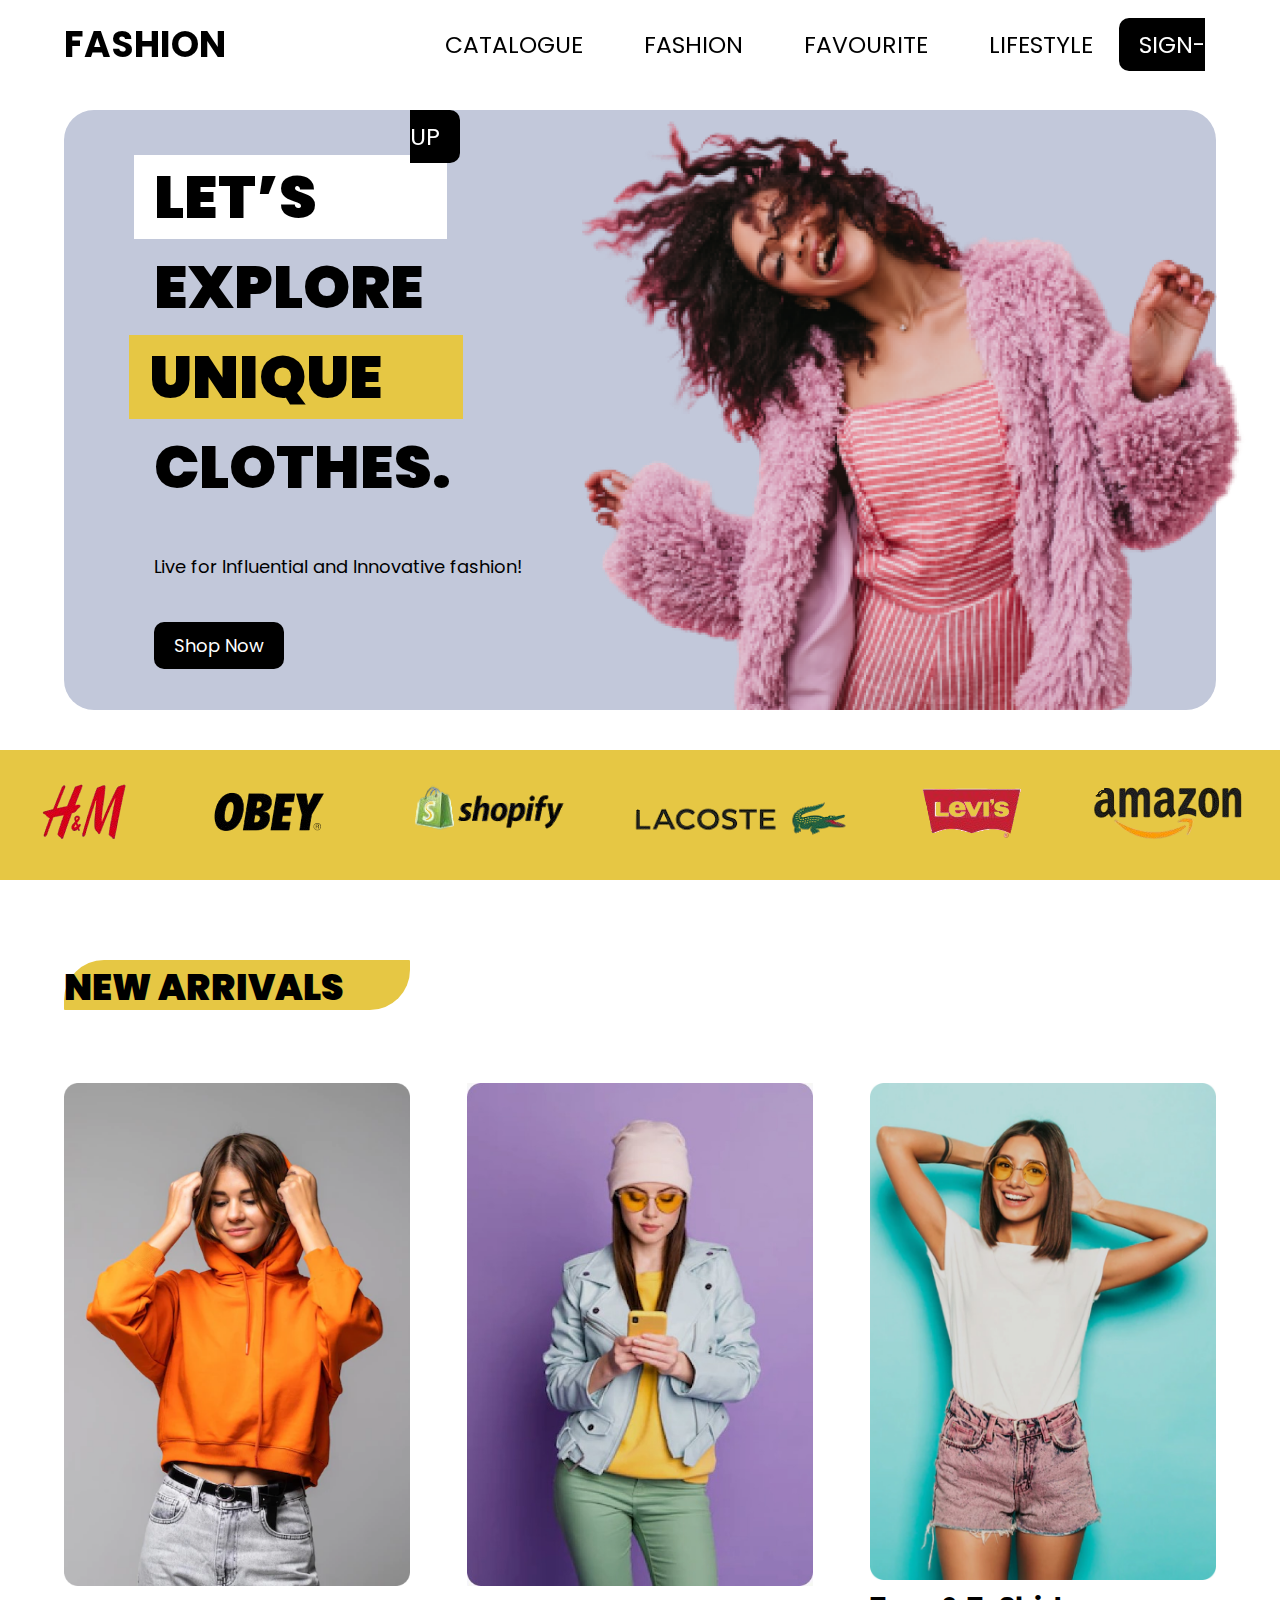
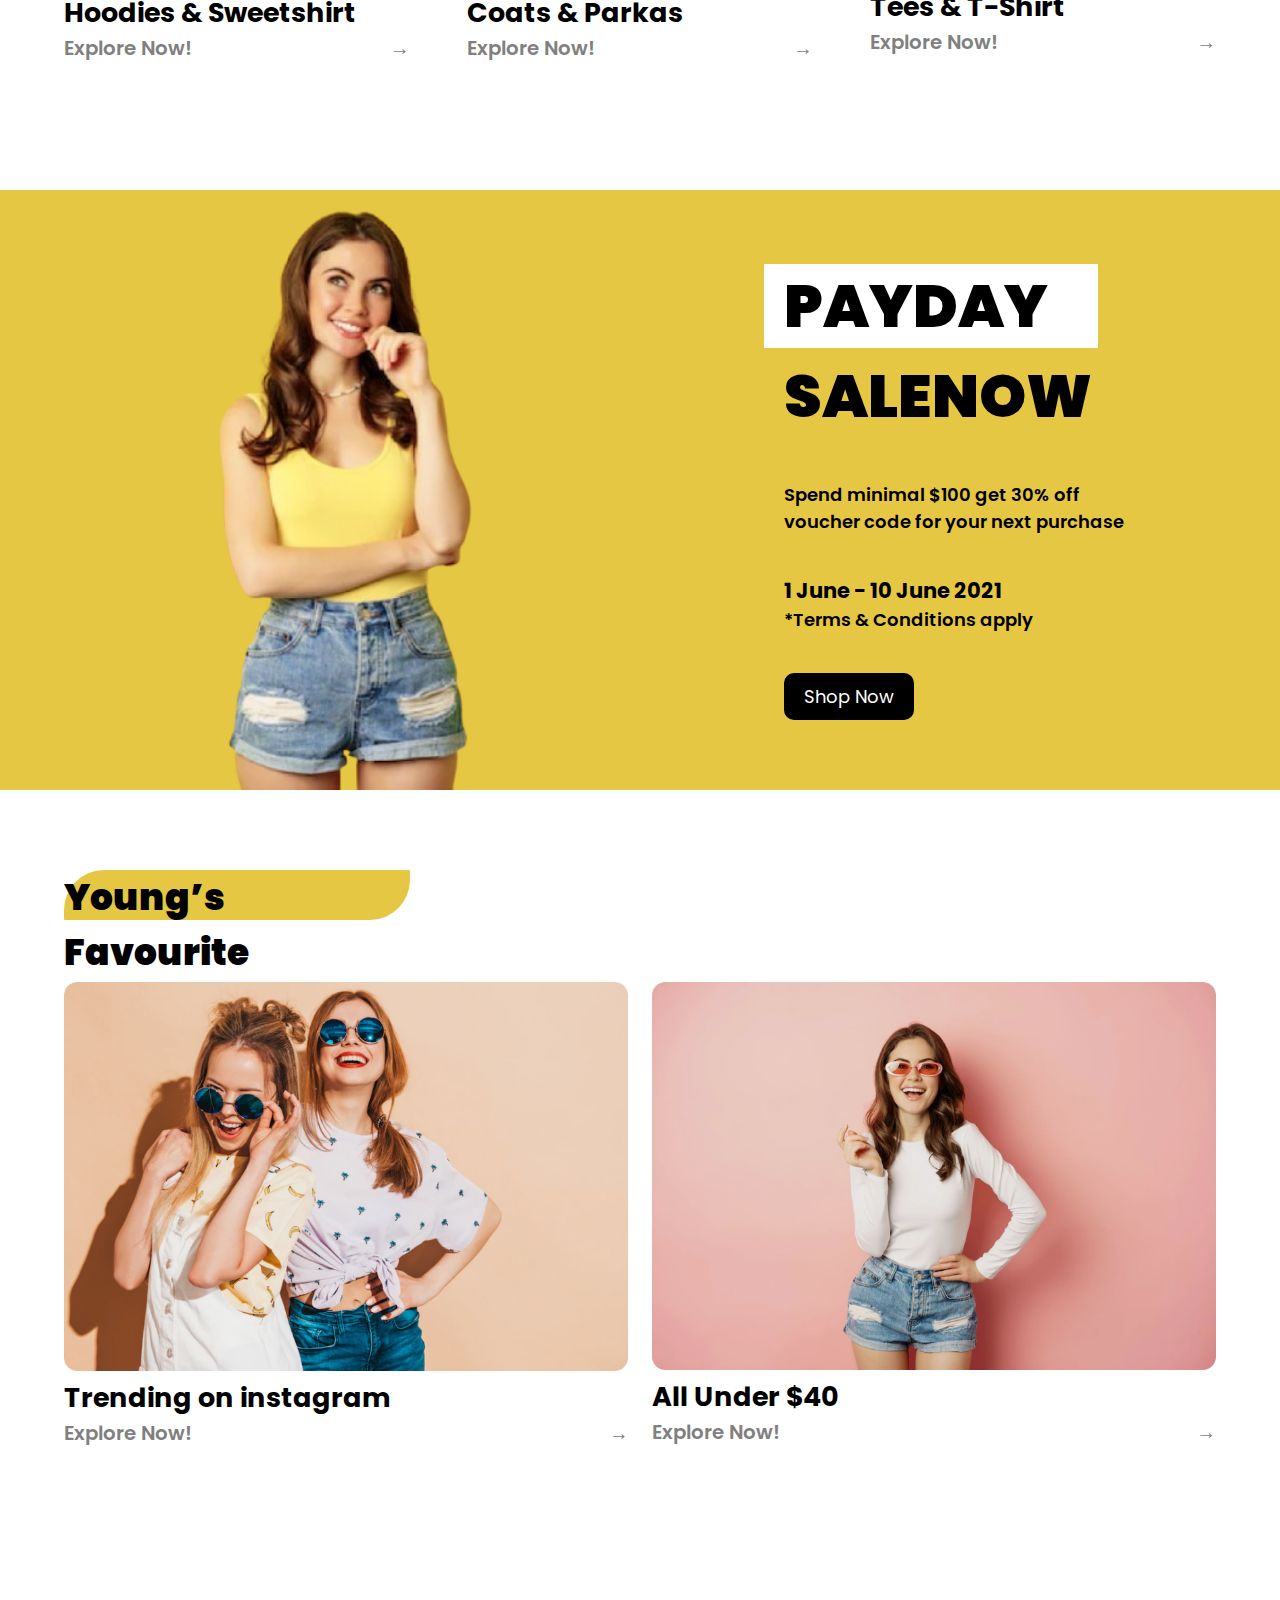
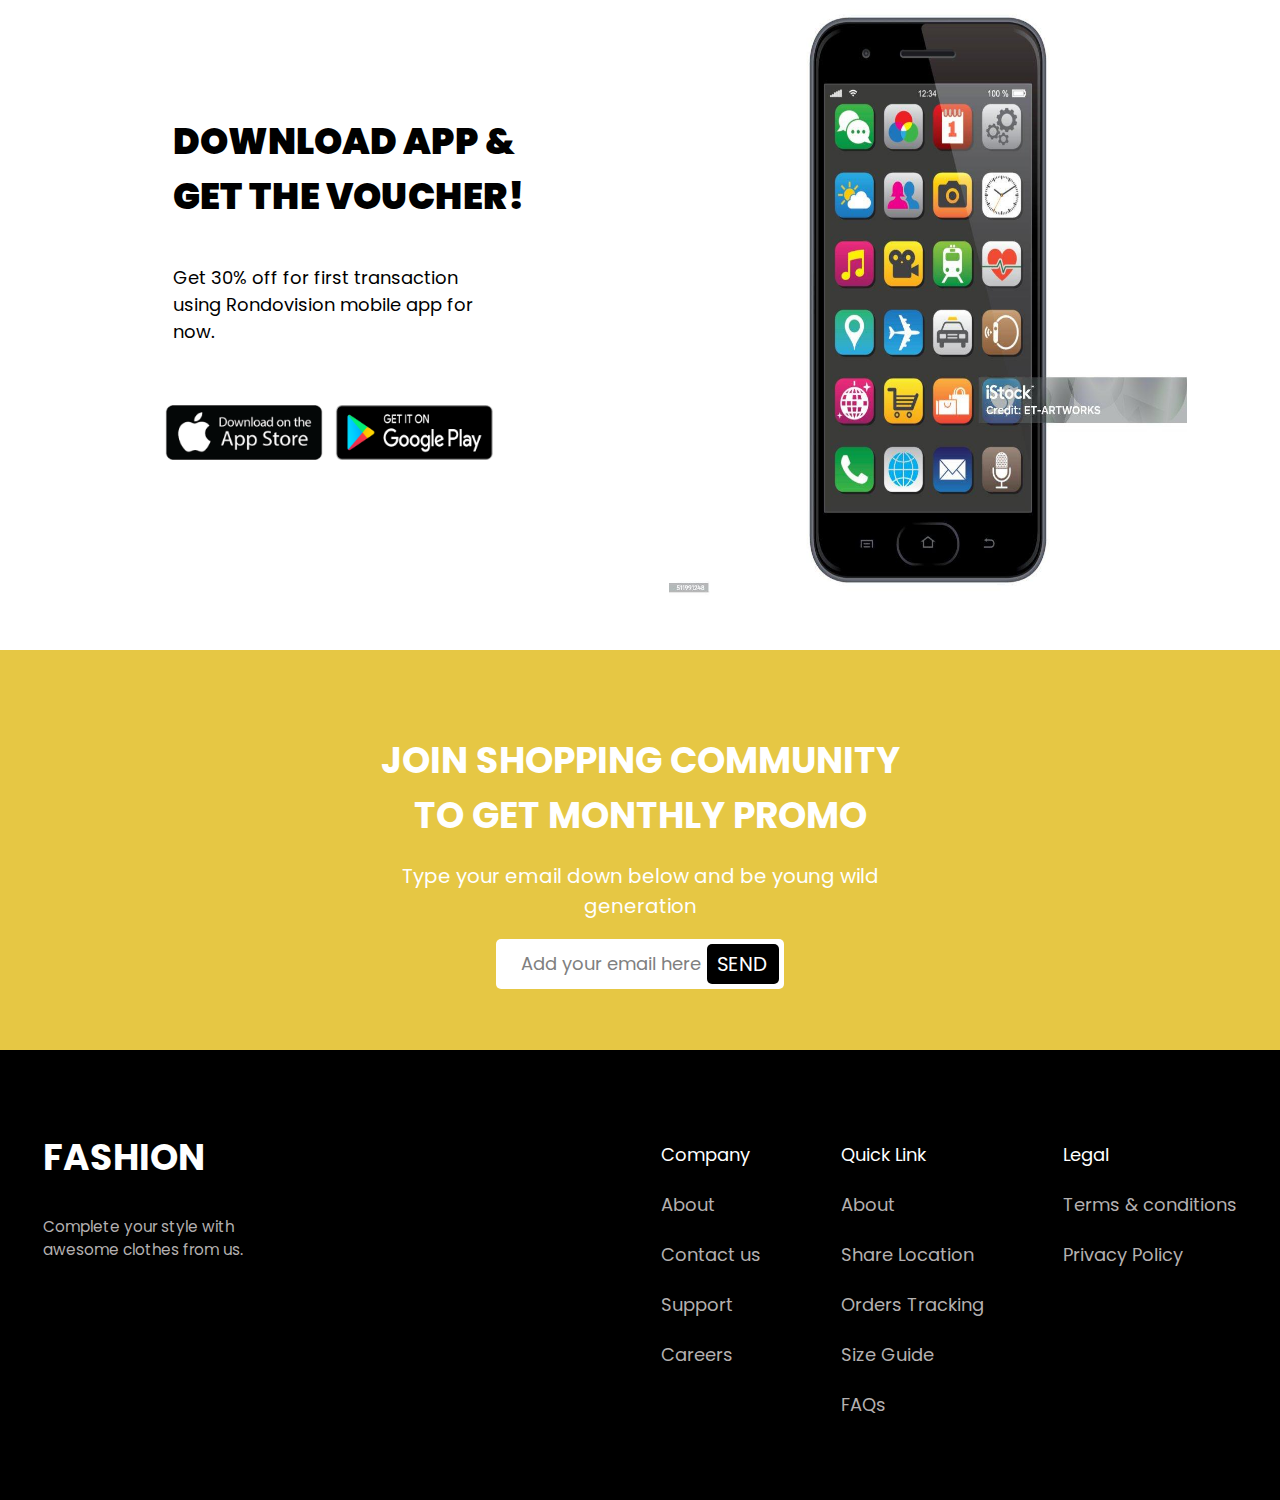
<file: index.html>
<!DOCTYPE html>
<html lang="en">
<head>
    <meta charset="UTF-8">
    <meta name="viewport" content="width=device-width, initial-scale=1.0">
    <title>FASHION</title>
    <link rel="stylesheet" href="CSS/style.css">
    <link rel="stylesheet" href="https://cdnjs.cloudflare.com/ajax/libs/font-awesome/6.6.0/css/all.min.css" integrity="sha512-Kc323vGBEqzTmouAECnVceyQqyqdsSiqLQISBL29aUW4U/M7pSPA/gEUZQqv1cwx4OnYxTxve5UMg5GT6L4JJg==" crossorigin="anonymous" referrerpolicy="no-referrer" />
</head>
<body>

    <div id="nav">
        <div class="logo">
            <h1>FASHION</h1>
        </div>
        <div class="nav-bar">
            <ul>
                <li><a href="catalogue.html">CATALOGUE</a></li>
                <li><a href="#">FASHION</a></li>
                <li><a href="#">FAVOURITE</a></li>
                <li><a href="#">LIFESTYLE</a></li>
                <li class="sign"><a href="index.html">SIGN-UP</a></li> 
            </ul>
        </div>
    </div>

    <div class="header">
        <div class="title">
            <div>
                <h1><span class="lets">LET’S</span> EXPLORE <span class="unique">UNIQUE</span> CLOTHES.</h1>
            </div>
            <div>
                <p>Live for Influential and Innovative fashion!</p>
            </div>
            <div class="shop">
                <a href="#">Shop Now</a>
            </div>
        </div>
        <div class="title-image">
            <img src="images/incendiary-fantastically-beautiful-girl-coat-eco-fur-moves-fun-picture-lovely-lady-pink-clothes-removebg-preview 1.png" alt="">
        </div>
    </div>
    
    <div class="ecommerce">
        <div>
            <img src="images/Rectangle_36-removebg-preview.png" alt="">
        </div>
        <div>
            <img src="images/Rectangle_44-removebg-preview.png" alt="">
        </div>
        <div>
            <img src="images/Rectangle_38-removebg-preview.png" alt="">
        </div>
        <div>
            <img src="images/Rectangle_45-removebg-preview.png" alt="">
        </div>
        <div>
            <img src="images/Rectangle_43-removebg-preview.png" alt="">
        </div>
        <div>
            <img src="images/Rectangle_41-removebg-preview (1).png" alt="">
        </div>
    </div>
    
    <div class="arrivals">
        <div class="heading">
            <h1>NEW ARRIVALS</h1>
        </div>
        <div class="carts">
            <div class="cart">
                <div class="image">
                    <img src="images/Rectangle 20.png" alt="">
                </div>
                <div class="hoodies">
                    <h2>Hoodies & Sweetshirt</h2>
                </div>
                <div class="explore">
                    <div>
                        <p>Explore Now!</p>
                    </div>
                    <div>
                        <p>&rightarrow;</p>
                    </div>
                </div>
            </div>
            <div class="cart">
                <div class="image">
                    <img src="images/c3e86705-0888-4410-a743-6cdefcfd07ff.jfif" alt="">
                </div>
                <div class="hoodies">
                    <h2>Coats & Parkas</h2>
                </div>
                <div class="explore">
                    <div>
                        <p>Explore Now!</p>
                    </div>
                    <div>
                        <p>&rightarrow;</p>
                    </div>
                </div>
            </div>
            <div class="cart">
                <div class="image">
                    <img src="images/Rectangle 22.jpg" alt="">
                </div>
                <div class="hoodies">
                    <h2>Tees & T-Shirt</h2>
                </div>
                <div class="explore">
                    <div>
                        <p>Explore Now!</p>
                    </div>
                    <div>
                        <p>&rightarrow;</p>
                    </div>
                </div>
            </div>
        </div>
    </div>
    
    <div class="sail">
        <div class="title-image sail-image">
            <img src="images/image_12-removebg-preview.png" alt="">
        </div>
        <div class="title sail-title">
            <div>
                <h1><span class="lets payday">PAYDAY</span> SALENOW</h1>
            </div>
            <div>
                <p>Spend minimal $100 get 30% off voucher code for your next purchase</p>
            </div>
            <div>
                <h3>1 June - 10 June 2021</h3>
                <p>*Terms & Conditions apply</p>
            </div>
    
            <div class="shop">
                <a href="#">Shop Now</a>
            </div>
        </div>
    </div>
    
    <div class="Favourite">
        <div class="heading">
            <h1>Young’s Favourite</h1>
        </div>
        <div class="carts">
            <div class="cart cart1">
                <div class="image">
                    <img src="images/Rectangle 50.jpg" alt="">
                </div>
                <div class="hoodies">
                    <h2>Trending on instagram</h2>
                </div>
                <div class="explore">
                    <div>
                        <p>Explore Now!</p>
                    </div>
                    <div>
                        <p>&rightarrow;</p>
                    </div>
                </div>
            </div>
            <div class="cart cart1">
                <div class="image">
                    <img src="images/Rectangle 49.png" alt="">
                </div>
                <div class="hoodies">
                    <h2>All Under $40</h2>
                </div>
                <div class="explore">
                    <div>
                        <p>Explore Now!</p>
                    </div>
                    <div>
                        <p>&rightarrow;</p>
                    </div>
                </div>
            </div>
        </div>
    </div>
    
    <div class="download">
        <div class="app">
            <div>
                <h1>DOWNLOAD APP &  GET THE VOUCHER!</h1>
            </div>
            <div>
                <p>Get 30% off for first transaction using Rondovision mobile app for now.</p>
            </div>
            <div class="apps">
                <div>
                    <img src="images/Rectangle 55.png" alt="">
                </div>
                <div>
                    <img src="images/Rectangle 18.png" alt="">
                </div>
            </div>
        </div>
        <div class="mobile">
            <img src="images/mob.jfif" alt="">
        </div>
    </div>
    
    <div class="footer">
        <div class="top">
            <div>
                <h1>JOIN SHOPPING COMMUNITY TO GET MONTHLY PROMO</h1>
            </div>
            <div>
                <p>Type your email down below and be young wild generation</p>
            </div>
            <div class="mail">
                <p class="add">Add your email here</p>
                <p class="send">SEND</p>
            </div>
            
        </div>
        <div class="bottom">
            <div class="left">
                <div>
                    <h1>FASHION</h1>
                </div>
                <div>
                    <p>Complete your style with awesome clothes from us.</p>
                </div>
                <div class="icons">
                    <ul>
                        <li>
                            <a href="https://www.facebook.com" target="_blank"><i class="fa-brands fa-square-facebook fa-2xl" style="color: #E6C744;"></i></a>
                        </li>
                        <li>
                            <a href="https://www.instagram.com" target="_blank"><i class="fa-brands fa-square-instagram fa-2xl" style="color: #E6C744;"></i></a>
                        </li>
                        <li>
                            <a href="https://www.twitter.com" target="_blank"><i class="fa-brands fa-square-twitter fa-2xl" style="color: #FFD43B;"></i></a>
                        </li>
                        <li>
                            <a href="https://www.linkedin.com" target="_blank"><i class="fa-brands fa-linkedin fa-2xl" style="color: #FFD43B;"></i></a>
                        </li>
                        
                    </ul>
                </div>
            </div>
            
            <div class="right">
                <div>
                    <dl>
                        <dt>Company</dt>
                        <dd>About</dd>
                        <dd>Contact us</dd>
                        <dd>Support</dd>
                        <dd>Careers</dd>
                    </dl>
                </div>
                <div>
                    <dl>
                        <dt>Quick Link</dt>
                        <dd>About</dd>
                        <dd>Share Location</dd>
                        <dd>Orders Tracking</dd>
                        <dd>Size Guide</dd>
                        <dd>FAQs</dd>
                    </dl>
                </div>
                <div>
                    <dl>
                        <dt>Legal</dt>
                        <dd>Terms & conditions</dd>
                        <dd>Privacy Policy</dd>
                    </dl>
                </div>
            </div>
        </div>
    </div>
    
    <script src="JS/script.js"></script>
</body>
</html>
</file>
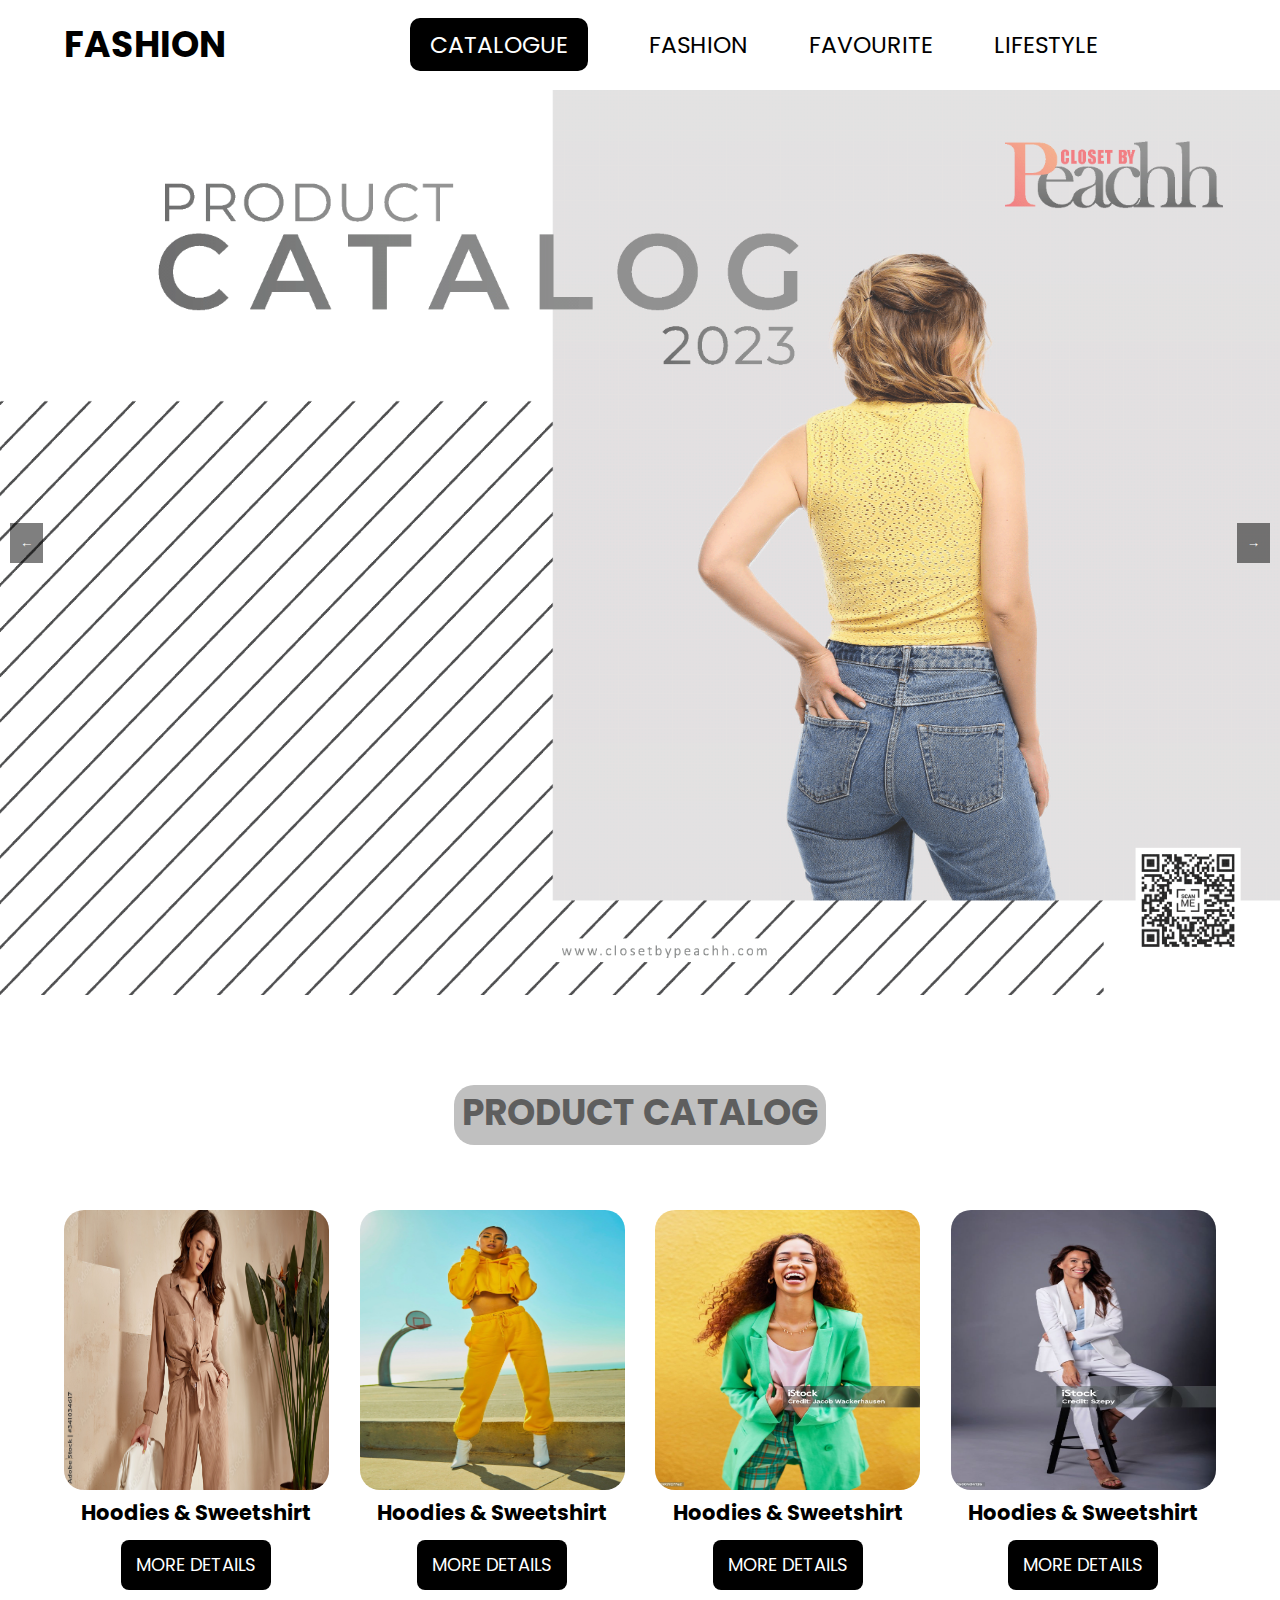
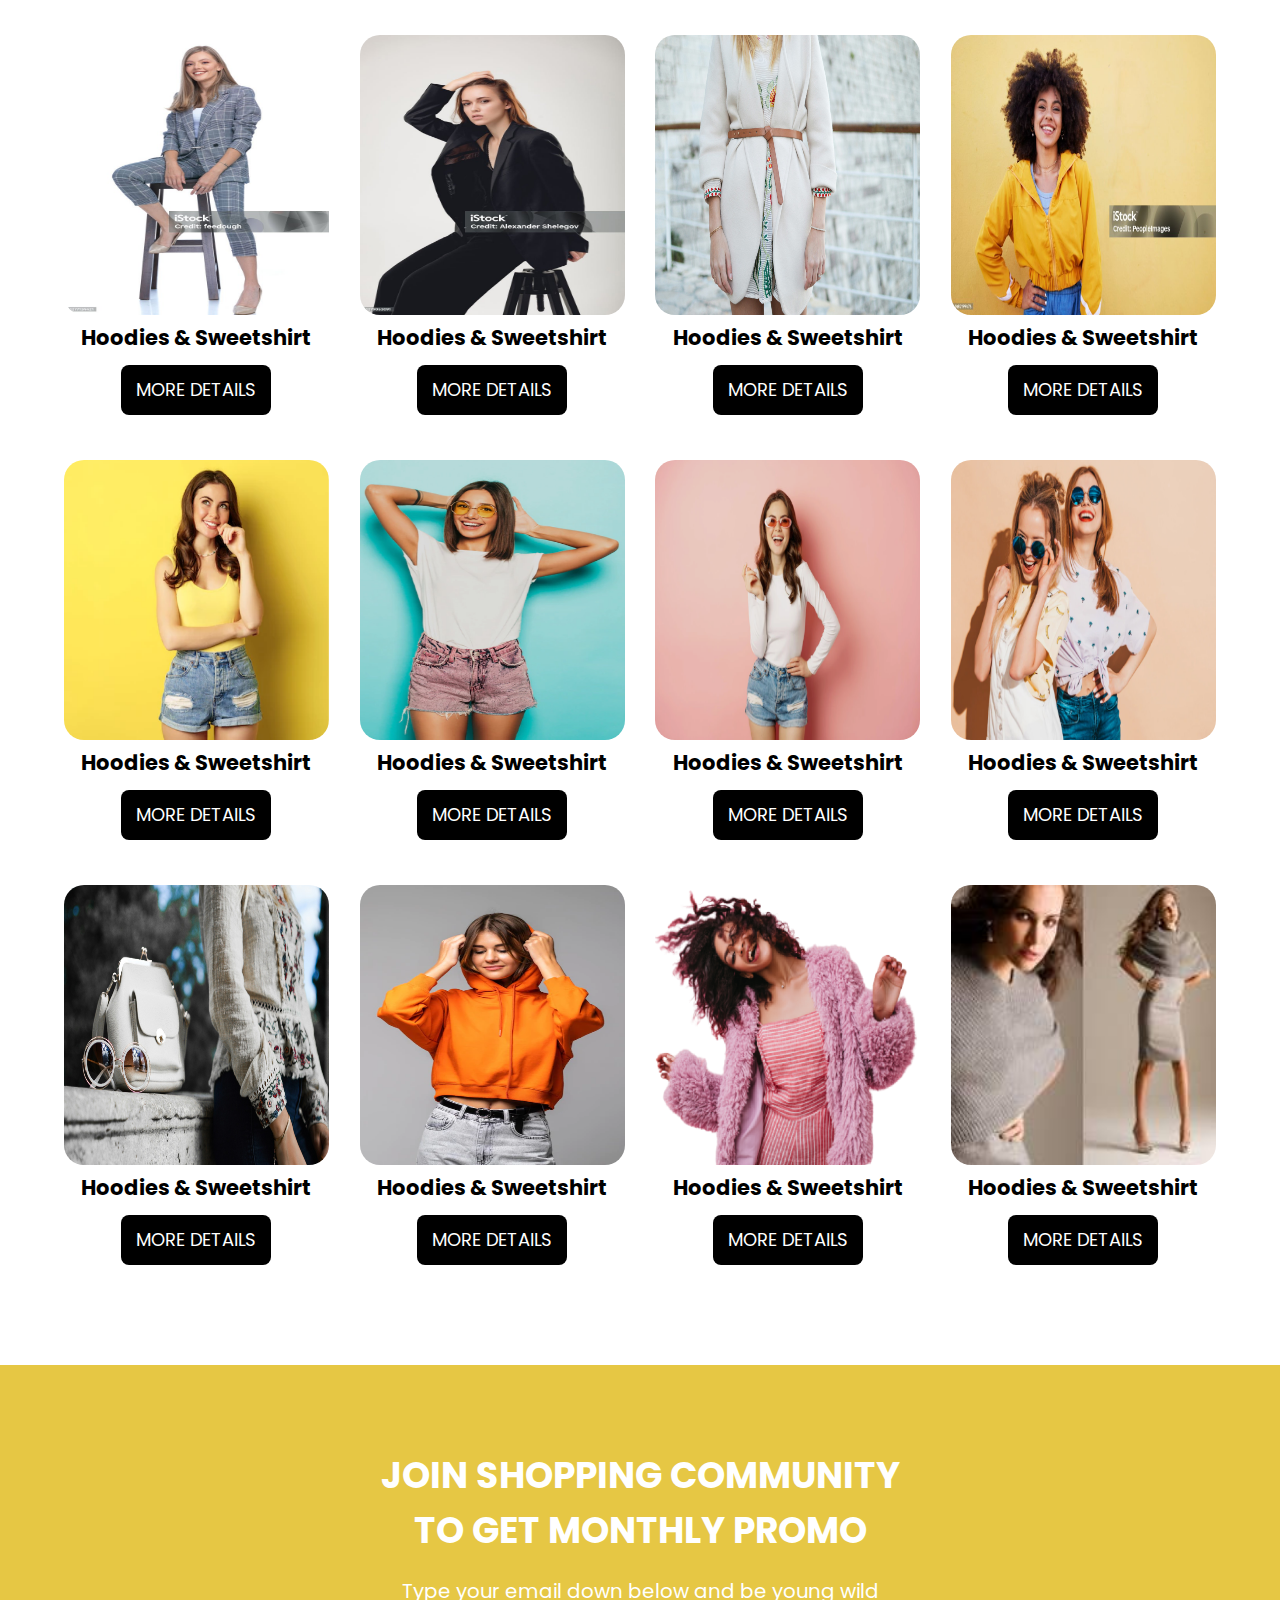
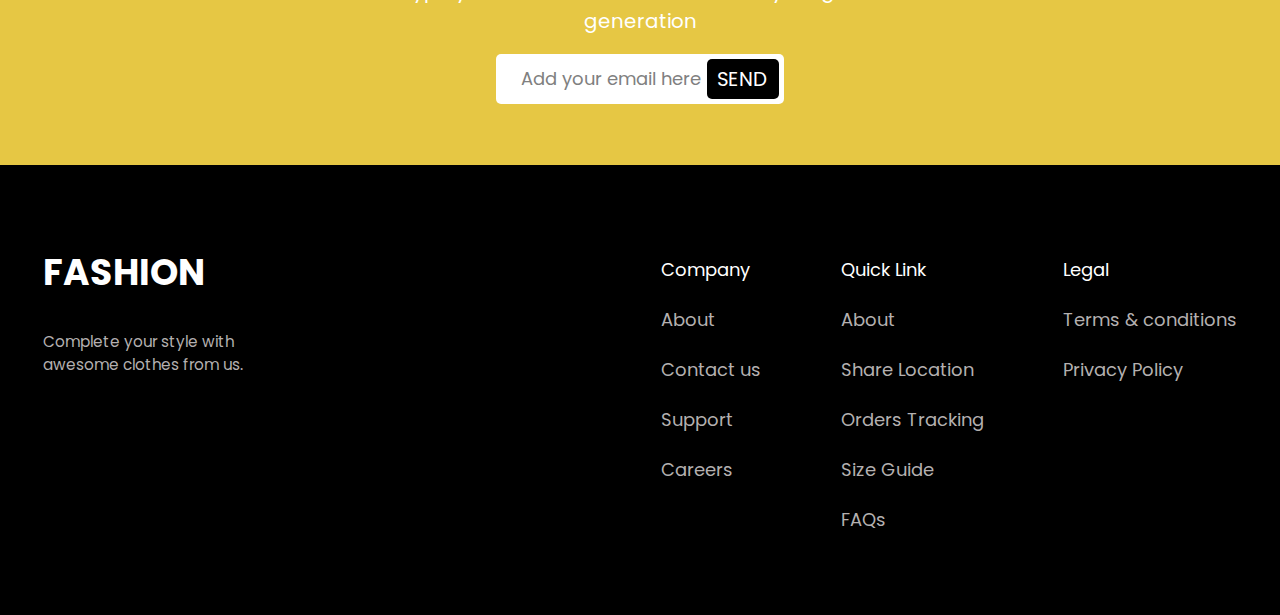
<file: catalogue.html>
<!DOCTYPE html>
<html lang="en">
<head>
    <meta charset="UTF-8">
    <meta name="viewport" content="width=device-width, initial-scale=1.0">
    <title>catalogue</title>
    <link rel="stylesheet" href="CSS/catalogue.css">
    <link rel="stylesheet" href="https://cdnjs.cloudflare.com/ajax/libs/font-awesome/6.6.0/css/all.min.css" integrity="sha512-Kc323vGBEqzTmouAECnVceyQqyqdsSiqLQISBL29aUW4U/M7pSPA/gEUZQqv1cwx4OnYxTxve5UMg5GT6L4JJg==" crossorigin="anonymous" referrerpolicy="no-referrer" />
</head>
<body>
    <div class="nav">
        <div class="logo">
            <h1>FASHION</h1>
        </div>
        <div class="nav-bar">
            <ul>
                <li class="cat"><a href="index.html">CATALOGUE</a></li>
                <li><a href="#">FASHION</a></li>
                <li><a href="#">FAVOURITE</a></li>
                <li><a href="#">LIFESTYLE</a></li>
                <li><a href="#">SIGN-UP</a></li>
            </ul>
        </div>
    </div>
    
    <div class="carousel">
        <button class="prev" >&leftarrow;</button>
        <div class="carousel-images">
            <img src="images/catalogue/b135d2162241531.Y3JvcCwzMTcxLDI0ODEsMTY0LDA.png" alt="Image 1" class="carousel-slide">
            <img src="images/catalogue/477bc5d1-featured-image.jpg" alt="Image 2" class="carousel-slide">
        </div>
        <button class="next">&rightarrow;</button>
    </div>
    
    <div class="content">
        <div class="product">
            <h1>PRODUCT CATALOG</h1>
        </div>
        <div class="cards">
            <div class="card">
                <div class="image">
                    <img src="images/catalogue/6.jpg" alt="">
                </div>
                <div class="img-title">
                    <h3>Hoodies & Sweetshirt</h3>
                </div>
                <div class="details">
                    <p>MORE DETAILS</p>
                </div>
            </div>
            <div class="card">
                <div class="image">
                    <img src="images/catalogue/7.jpeg" alt="">
                </div>
                <div class="img-title">
                    <h3>Hoodies & Sweetshirt</h3>
                </div>
                <div class="details">
                    <p>MORE DETAILS</p>
                </div>
            </div>
            <div class="card">
                <div class="image">
                    <img src="images/catalogue/5.jpeg" alt="">
                </div>
                <div class="img-title">
                    <h3>Hoodies & Sweetshirt</h3>
                </div>
                <div class="details">
                    <p>MORE DETAILS</p>
                </div>
            </div>
            <div class="card">
                <div class="image">
                    <img src="images/catalogue/2.jpeg" alt="">
                </div>
                <div class="img-title">
                    <h3>Hoodies & Sweetshirt</h3>
                </div>
                <div class="details">
                    <p>MORE DETAILS</p>
                </div>
            </div>
            <div class="card">
                <div class="image">
                    <img src="images/catalogue/1.jpeg" alt="">
                </div>
                <div class="img-title">
                    <h3>Hoodies & Sweetshirt</h3>
                </div>
                <div class="details">
                    <p>MORE DETAILS</p>
                </div>
            </div>
            <div class="card">
                <div class="image">
                    <img src="images/catalogue/3.jpeg" alt="">
                </div>
                <div class="img-title">
                    <h3>Hoodies & Sweetshirt</h3>
                </div>
                <div class="details">
                    <p>MORE DETAILS</p>
                </div>
            </div>
            <div class="card">
                <div class="image">
                    <img src="images/catalogue/4.jpeg" alt="">
                </div>
                <div class="img-title">
                    <h3>Hoodies & Sweetshirt</h3>
                </div>
                <div class="details">
                    <p>MORE DETAILS</p>
                </div>
            </div>
            <div class="card">
                <div class="image">
                    <img src="images/catalogue/8.jpeg" alt="">
                </div>
                <div class="img-title">
                    <h3>Hoodies & Sweetshirt</h3>
                </div>
                <div class="details">
                    <p>MORE DETAILS</p>
                </div>
            </div>
            <div class="card">
                <div class="image">
                    <img src="images/catalogue/image 12.png" alt="">
                </div>
                <div class="img-title">
                    <h3>Hoodies & Sweetshirt</h3>
                </div>
                <div class="details">
                    <p>MORE DETAILS</p>
                </div>
            </div>
            <div class="card">
                <div class="image">
                    <img src="images/catalogue/Rectangle 22.jpg" alt="">
                </div>
                <div class="img-title">
                    <h3>Hoodies & Sweetshirt</h3>
                </div>
                <div class="details">
                    <p>MORE DETAILS</p>
                </div>
            </div>
            <div class="card">
                <div class="image">
                    <img src="images/catalogue/Rectangle 49.png" alt="">
                </div>
                <div class="img-title">
                    <h3>Hoodies & Sweetshirt</h3>
                </div>
                <div class="details">
                    <p>MORE DETAILS</p>
                </div>
            </div>
            <div class="card">
                <div class="image">
                    <img src="images/catalogue/Rectangle 50.jpg" alt="">
                </div>
                <div class="img-title">
                    <h3>Hoodies & Sweetshirt</h3>
                </div>
                <div class="details">
                    <p>MORE DETAILS</p>
                </div>
            </div>
            <div class="card">
                <div class="image">
                    <img src="images/catalogue/9.jpeg" alt="">
                </div>
                <div class="img-title">
                    <h3>Hoodies & Sweetshirt</h3>
                </div>
                <div class="details">
                    <p>MORE DETAILS</p>
                </div>
            </div>
            <div class="card">
                <div class="image">
                    <img src="images/catalogue/Rectangle 20.png" alt="">
                </div>
                <div class="img-title">
                    <h3>Hoodies & Sweetshirt</h3>
                </div>
                <div class="details">
                    <p>MORE DETAILS</p>
                </div>
            </div>
            <div class="card">
                <div class="image">
                    <img src="images/catalogue/incendiary-fantastically-beautiful-girl-coat-eco-fur-moves-fun-picture-lovely-lady-pink-clothes-removebg-preview 1.png" alt="">
                </div>
                <div class="img-title">
                    <h3>Hoodies & Sweetshirt</h3>
                </div>
                <div class="details">
                    <p>MORE DETAILS</p>
                </div>
            </div>
            <div class="card">
                <div class="image">
                    <img src="images/catalogue/download (4).jfif" alt="">
                </div>
                <div class="img-title">
                    <h3>Hoodies & Sweetshirt</h3>
                </div>
                <div class="details">
                    <p>MORE DETAILS</p>
                </div>
            </div>
        </div>
    </div>
    
    <div class="footer">
        <div class="top">
            <div>
                <h1>JOIN SHOPPING COMMUNITY TO GET MONTHLY PROMO</h1>
            </div>
            <div>
                <p>Type your email down below and be young wild generation</p>
            </div>
            <div class="mail">
                <p class="add">Add your email here</p>
                <p class="send">SEND</p>
            </div>
            
        </div>
        <div class="bottom">
            <div class="left">
                <div>
                    <h1>FASHION</h1>
                </div>
                <div>
                    <p>Complete your style with awesome clothes from us.</p>
                </div>
                <div class="icons">
                    <ul>
                        <li>
                            <a href="https://www.facebook.com" target="_blank"><i class="fa-brands fa-square-facebook fa-2xl" style="color: #E6C744;"></i></a>
                        </li>
                        <li>
                            <a href="https://www.instagram.com" target="_blank"><i class="fa-brands fa-square-instagram fa-2xl" style="color: #E6C744;"></i></a>
                        </li>
                        <li>
                            <a href="https://www.twitter.com" target="_blank"><i class="fa-brands fa-square-twitter fa-2xl" style="color: #FFD43B;"></i></a>
                        </li>
                        <li>
                            <a href="https://www.linkedin.com" target="_blank"><i class="fa-brands fa-linkedin fa-2xl" style="color: #FFD43B;"></i></a>
                        </li>
                        
                    </ul>
                </div>
            </div>
            
            <div class="right">
                <div>
                    <dl>
                        <dt>Company</dt>
                        <dd>About</dd>
                        <dd>Contact us</dd>
                        <dd>Support</dd>
                        <dd>Careers</dd>
                    </dl>
                </div>
                <div>
                    <dl>
                        <dt>Quick Link</dt>
                        <dd>About</dd>
                        <dd>Share Location</dd>
                        <dd>Orders Tracking</dd>
                        <dd>Size Guide</dd>
                        <dd>FAQs</dd>
                    </dl>
                </div>
                <div>
                    <dl>
                        <dt>Legal</dt>
                        <dd>Terms & conditions</dd>
                        <dd>Privacy Policy</dd>
                    </dl>
                </div>
            </div>
        </div>
    </div>
    
    <script src="JS/script.js"></script>
</body>
</html>
</file>
<file: CSS/style.css>
@import url('https://fonts.googleapis.com/css2?family=Poppins:ital,wght@0,100;0,200;0,300;0,400;0,500;0,600;0,700;0,800;0,900;1,100;1,200;1,300;1,400;1,500;1,600;1,700;1,800;1,900&family=Protest+Strike&display=swap');

*{
    padding: 0px;
    margin: 0px;
    box-sizing: border-box; 
    font-family: "Poppins", sans-serif;
}
:root{
    font-size: 18px;
}
body{
    width: 100%;
    /* background-color: silver; */
}
#nav{
    width: 90%;
    height: 90px;
    line-height: 90px;
    /* background-color: rgba(254, 255, 253, 0.816); */
    display: flex;
    position: fixed;
    z-index: 1;
    top: 0px;
    /* border: solid; */
    margin-left: 5%;
}
.logo{
    width: 30%;
    /* border: solid; */
} 
.nav-bar{
    width: 70%;
    /* border: solid 1px; */
}
.nav-bar ul , li{
    display: inline;
    word-spacing: 20px;
    font-size: 1.3rem;
}
.nav-bar a{
    color: black;
    text-decoration: none;
    padding-left: 35px;
}
.nav-bar a:hover{
    color: #E6C744;
    font-weight: 600;
}
.sign , .shop{
    width: 90px;
    background-color: black;
    border-radius: 10px;
    color: white;
    padding: 10px;
}
.sign{  
    display: inline;
}
.sign a , .shop a{
    color: white;
    padding: 10px;
    text-decoration: none;
}
.header{
    width: 90%;
    height: 600px;
    background-color: #C2C8DA;
    margin: auto;
    margin-top: 110px;
    border-radius: 30px;
    display: flex;
    justify-content: space-around;
    /* border: solid; */
}
.title{
    width: 45%;
    /* border: solid; */
    display: flex;
    flex-direction: column;
    justify-content: space-evenly;
}
.title div{
    margin-left: 90px;
}
.title h1{
    width: 20%;
    font-weight: 900;
    font-size: 60px;
}
h1 .lets, .unique{
    width: 90px;
    height: 30px;
    padding: 0px 130px 0px 20px;
    background-color: white;
    margin-left: -20px;
}
h1 .unique{
    background-color: #E6C744;
    margin-left: -25px;
    padding: 0px 80px 0px 20px;
}
.shop{
    width: 130px;
}
.title-image{
    width: 55%;
    /* border: solid; */
}
.title-image img{
    height: 600px;
    /* margin-left: 30px; */
}
.ecommerce{
    width: 100%;
    height: 130px;
    background-color: #E6C744;
    margin-top: 40px;
    display: flex;
    justify-content: space-evenly;
    /* border: solid; */
}
.ecommerce div{
    margin: auto;
}
.arrivals , .Favourite{
    width: 90%;
    height: 750px;
    margin: 80px auto;
    /* position: relative; */
    display: flex;
    flex-direction: column;
    /* border: solid; */
}
.heading{
    width: 100%;
    height: 100px;
}
.heading h1{
    width: 30%;
    height: 50px;
    font-weight: 900;
    background-color: #E6C744;
    border-radius: 40px 1px 40px 1px;
}
.carts{
    width: 100%;
    height: 800px;
    display: flex;
    justify-content: space-between ;
    margin-top: 45px;
}
.carts .cart{
    width: 30%;
    height: 100%;
}
.cart .image img{
    width: 100%;
}
.explore{
    font-size: 1.1rem;
    font-weight: 600;
    color: gray;
    display: flex;
    justify-content: space-between;
}
.sail{
    width: 100%;
    height: 600px;
    background-color: #E6C744;
    margin-top: 80px;
    display: flex;
    justify-content: space-evenly;
    /* border: solid; */
}
.sail-image{
    width: 49%;
}
.sail-image img{
    height: 600px;
}
.sail-title{
    width: 49%; 
    justify-content: center;
}
.sail-title div{
    margin: 20px;
    margin-left: 140px;
}
.sail-title .payday{
    padding: 0px 50px 0px 20px ;
}
.sail-title p{
    width: 360px;
    font-weight: 600;
}
.Favourite{
    height: 650px;
    margin-top: 80px;
}
.Favourite .cart1{
    width: 49%;
}
.download{
    width: 90%;
    height: 600px;
    margin: auto;
    display: flex;
    justify-content: space-around;
}
.app , .mobile{
    width: 45%;
    height: 100%;
    /* border: solid; */
}
.app{
    display: flex;
    flex-direction: column;
    justify-content: center;
}
.app div{
    margin: 20px;
    margin-left: 80px;
}
.app h1{
    width: 90%;
    font-weight: 900;
}
.app p{
    width: 80%;
}
.apps{
    display: flex;
}
.apps div{
    margin-left: -8px;
}
.apps img{
    height: 55px;
}
.mobile img{
    width: 100%;
    height: 100%;
}
.footer{
    width: 100%;
    height: 850px;
    /* border: solid red; */
    margin-top: 50px;
    display: flex;
    flex-direction: column;
}
.top , .bottom{
    width: 100%;
    height: 400px;
    background-color: #E6C744;
}
.top{
    padding: 65px;
}
.top div{
    margin: 18px auto;
    text-align: center;
    width: 50%;
    color: white;
}
.top p{
    font-size: 1.1rem;
}
.top .mail{
    width: 25%;
    height: 50px;
    background-color: white;
    border-radius: 5px;
    display: flex;
    justify-content: space-between;
}
.mail .add{
    color: gray;
    line-height: 50px;
    margin-left: 25px;
    font-size: 1rem;
}
.mail .send{
    width: 25%;
    height: 40px;
    line-height: 40px;
    background-color: black;
    color: white;
    border-radius: 5px;
    margin: auto 5px;
}
.bottom{
    height: 450px;
    background-color: black;
    color: white;
    display: flex;
    justify-content: space-evenly;
}
.left{
    width: 45%;
    display: flex;
    flex-direction: column;
    /* justify-content: space-evenly; */
    margin-top: 50px;
}
.left div{
    margin-top: 30px;
}
.left p{
    width: 40%;
    color: rgb(180, 176, 176);
    font-size: 0.85rem;
}
.icons ul , li{
    word-spacing: 3px;
}
.right{
    width: 45%;
    display: flex;
    justify-content: space-between;
    margin-top: 80px;
    line-height: 50px;
}
dd{
    color: rgb(180, 176, 176);
}
</file>
<file: CSS/catalogue.css>
@import url('https://fonts.googleapis.com/css2?family=Poppins:ital,wght@0,100;0,200;0,300;0,400;0,500;0,600;0,700;0,800;0,900;1,100;1,200;1,300;1,400;1,500;1,600;1,700;1,800;1,900&family=Protest+Strike&display=swap');

*{
    padding: 0px;
    margin: 0px;
    box-sizing: border-box; 
    font-family: "Poppins", sans-serif;
}
:root{
    font-size: 18px;
}
body{
    width: 100%;
    /* background-color: silver; */
}
.nav{
    width: 90%;
    height: 90px;
    line-height: 90px;
    /* background-color: rgba(254, 255, 253, 0.816); */
    display: flex;
    /* position: fixed; */
    z-index: 1;
    top: 0px;
    /* border: solid; */
    margin-left: 5%;
}
.logo{
    width: 30%;
    /* border: solid; */
} 
.nav-bar{
    width: 70%;
    /* border: solid 1px; */
}
.nav-bar ul , li{
    display: inline;
    word-spacing: 20px;
    font-size: 1.3rem;
}
.nav-bar a{
    color: black;
    text-decoration: none;
    padding-left: 35px;
}
.sign{  
    display: inline;
}
.cat{
    width: 80px;
    background-color: black;
    border-radius: 10px;
    padding: 10px;
}
.cat a{ 
    color: white;
    padding: 10px;
}
a:hover{
    color: rgb(179, 179, 179);
    font-weight: 600;
}
.carousel {
    position: relative;
    max-width: 100%;
    margin: auto;
    overflow: hidden;
}
.carousel-images {
    display: flex;
    transition: transform 0.5s ease-in-out;
}
.carousel-slide {
    min-width: 100%;
    box-sizing: border-box;
}
button {
    background-color: rgba(0, 0, 0, 0.5);
    color: white;
    border: none;
    cursor: pointer;
    padding: 10px;
    position: absolute;
    top: 50%;
    transform: translateY(-50%);
    z-index: 1;
}
.prev {
    left: 10px;
}
.next {
    right: 10px;
}
.content{
    width: 100%;
    height: 1830px;
    /* border: solid red; */
    margin-top: 90px;
}
.product{
    width: 29%;
    height: 60px;
    text-align: center;
    margin: auto;
    color: rgb(94, 94, 94);
    font-weight: 900;
    background-color: silver;
    border-radius: 20px;
}
.cards{
    width: 90%;
    height: 1700px;
    /* border: solid; */
    display: flex;
    flex-wrap: wrap;
    justify-content: space-between;
    margin: auto;
    margin-top: 65px;
}
.card{
    width: 23%;
    height: 400px;
    /* border: solid; */
    display: flex;
    flex-direction: column;
}
.image{
    width: 100%;
    height: 100%;
}
.image img{
    width: 100%;
    height: 280px;
    border-radius: 20px;
}
.img-title{
    width: 100%;
    height: 70px;
    text-align: center;
}
.details{
    width: 150px;
    height: 50px;
    line-height: 50px;
    background-color: black;
    border-radius: 8px;
    text-align: center;
    margin: auto;
    margin-bottom: 20px;
}
.details p{
    color: white;
}
.footer{
    width: 100%;
    height: 850px;
    /* border: solid red; */
    margin-top: 50px;
    display: flex;
    flex-direction: column;
}
.top , .bottom{
    width: 100%;
    height: 400px;
    background-color: #E6C744;
}
.top{
    padding: 65px;
}
.top div{
    margin: 18px auto;
    text-align: center;
    width: 50%;
    color: white;
}
.top p{
    font-size: 1.1rem;
}
.top .mail{
    width: 25%;
    height: 50px;
    background-color: white;
    border-radius: 5px;
    display: flex;
    justify-content: space-between;
}
.mail .add{
    color: gray;
    line-height: 50px;
    margin-left: 25px;
    font-size: 1rem;
}
.mail .send{
    width: 25%;
    height: 40px;
    line-height: 40px;
    background-color: black;
    color: white;
    border-radius: 5px;
    margin: auto 5px;
}
.bottom{
    height: 450px;
    background-color: black;
    color: white;
    display: flex;
    justify-content: space-evenly;
}
.left{
    width: 45%;
    display: flex;
    flex-direction: column;
    /* justify-content: space-evenly; */
    margin-top: 50px;
}
.left div{
    margin-top: 30px;
}
.left p{
    width: 40%;
    color: rgb(180, 176, 176);
    font-size: 0.85rem;
}
.icons ul , li{
    word-spacing: 3px;
}
.right{
    width: 45%;
    display: flex;
    justify-content: space-between;
    margin-top: 80px;
    line-height: 50px;
}
dd{
    color: rgb(180, 176, 176);
}

@media screen and (min-width:992px) and (max-width:1200px){

    .nav{
        width: 100%;
        height: 80px;
        line-height: 40px;
        background-color: rgb(210, 247, 247);
    }
    .nav-bar{
        width: 70%;
    }
    .logo {
        width:28%;
    }
    .carousel{
        width: 100%;
        height: 500px;
    }
    .carousel-images{
        width: 100%;
        height: 100%;
        margin-top: 10px;
    }
    .content{
        width: 100%;
        height: 100%;
        background-color: rgb(210, 247, 247);
    }
    .product{
        width: 100%;
        background-color:rgb(123, 207, 207);
    }
    .cards{
        margin-top: 20px;
        height: 100%;
    }
    .card{
        width: 32%;
        height: 440px;
        border: solid;
        margin-top: 20px;
        margin-left: 10px;
    }
}
</file>
